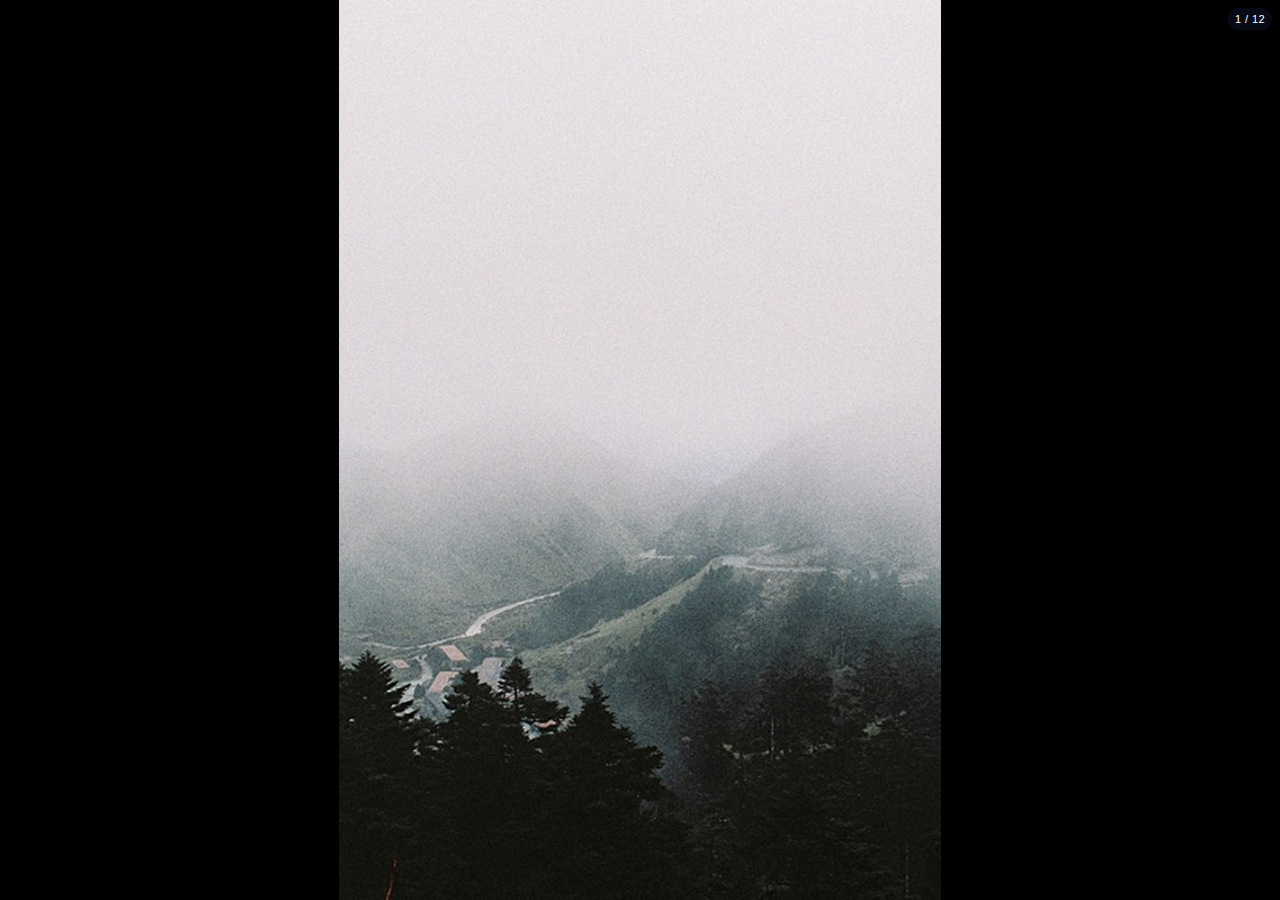
<file: index.html>
<!doctype html>
<html>
<head>
  <meta charset="utf-8">
  <title>Swiper</title>
  <base href="/">

  <meta name="viewport" content="width=device-width, initial-scale=1">
  <link rel="icon" type="image/x-icon" href="favicon.ico">
</head>
<body>
	<app-root>Loading...</app-root>
	<script type="text/javascript" src="https://drozhzhin-n-e.github.io/ngx-crystal-swiper/inline.bundle.js"></script>
	<script type="text/javascript" src="https://drozhzhin-n-e.github.io/ngx-crystal-swiper/polyfills.bundle.js"></script>
	<script type="text/javascript" src="https://drozhzhin-n-e.github.io/ngx-crystal-swiper/styles.bundle.js"></script>
	<script type="text/javascript" src="https://drozhzhin-n-e.github.io/ngx-crystal-swiper/vendor.bundle.js"></script>
	<script type="text/javascript" src="https://drozhzhin-n-e.github.io/ngx-crystal-swiper/main.bundle.js"></script>
</body>
</html>
</file>
